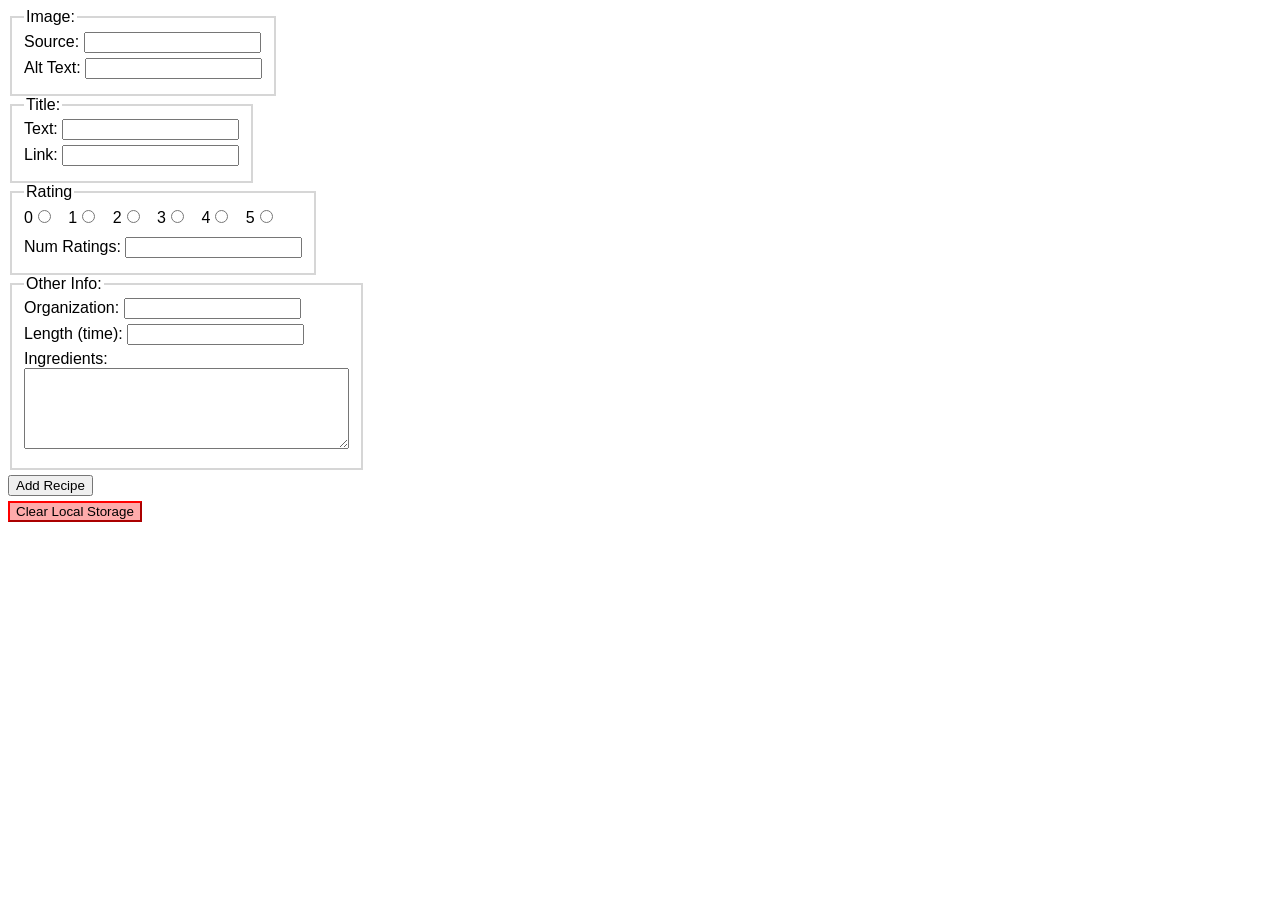
<file: lab6/index.html>
<!DOCTYPE html>
<html lang="en">
<head>
  <meta charset="UTF-8" />
  <meta http-equiv="X-UA-Compatible" content="IE=edge" />
  <meta name="viewport" content="width=device-width, initial-scale=1.0" />
  <title>Lab 6 - Recipe Cards</title>

  <!-- Recipe Card Custom Element -->
  <script src="assets/scripts/RecipeCard.js" type="module"></script>

  <!-- Main Stylesheets & Scripts -->
  <link rel="stylesheet" href="assets/styles/main.css" />
  <script src="assets/scripts/main.js" type="module"></script>
</head>
<body>
  <main>
    <!-- Add Recipes Here -->
  </main>
  <!-- For the Explore section - Remove "hidden" class before beginning -->
  <form id="new-recipe">
    <fieldset>
      <legend>Image:</legend>
      <label for="image-src">
        Source:
        <input type="text" id="imgSrc" name="imgSrc" required>
      </label>
      <label for="image-alt">
        Alt Text:
        <input type="text" id="imgAlt" name="imgAlt" required>
      </label>
    </fieldset>
    <fieldset>
      <legend>Title:</legend>
      <label for="title-txt">Text:
        <input type="text" id="titleTxt" name="titleTxt" required>
      </label>
      <label for="title-lnk">Link:
        <input type="url" id="titleLnk" name="titleLnk" required>
      </label>
    </fieldset>
    <fieldset>
      <legend>Rating</legend>
      <label for="rating-0">
        0<input type="radio" id="rating-0" value="0" name="rating">
      </label>
      <label for="rating-1">
        1<input type="radio" id="rating-1" value="1" name="rating">
      </label>
      <label for="rating-2">
        2<input type="radio" id="rating-2" value="2" name="rating">
      </label>
      <label for="rating-3">
        3<input type="radio" id="rating-3" value="3" name="rating">
      </label>
      <label for="rating-4">
        4<input type="radio" id="rating-4" value="4" name="rating">
      </label>
      <label for="rating-5">
        5<input type="radio" id="rating-5" value="5" name="rating">
      </label>
      <label for="numRatings">
        Num Ratings:
        <input type="number" id="numRatings" name="numRatings">
      </label>
    </fieldset>
    <fieldset>
      <legend>Other Info:</legend>
      <label for="organization">
        Organization:
        <input type="text" id="organization" name="organization" required>
      </label>
      <label for="lengthTime">
        Length (time):
        <input type="text" id="lengthTime" name="lengthTime" required>
      </label>
      <label for="ingredients">
        <p>Ingredients:</p>
        <textarea name="ingredients" id="ingredients" cols="38" rows="5"
          required></textarea>
      </label>
    </fieldset>
    <button type="submit">Add Recipe</button>
    <button type="button" class="danger">Clear Local Storage</button>
  </form>
</body>
</html>
</file>
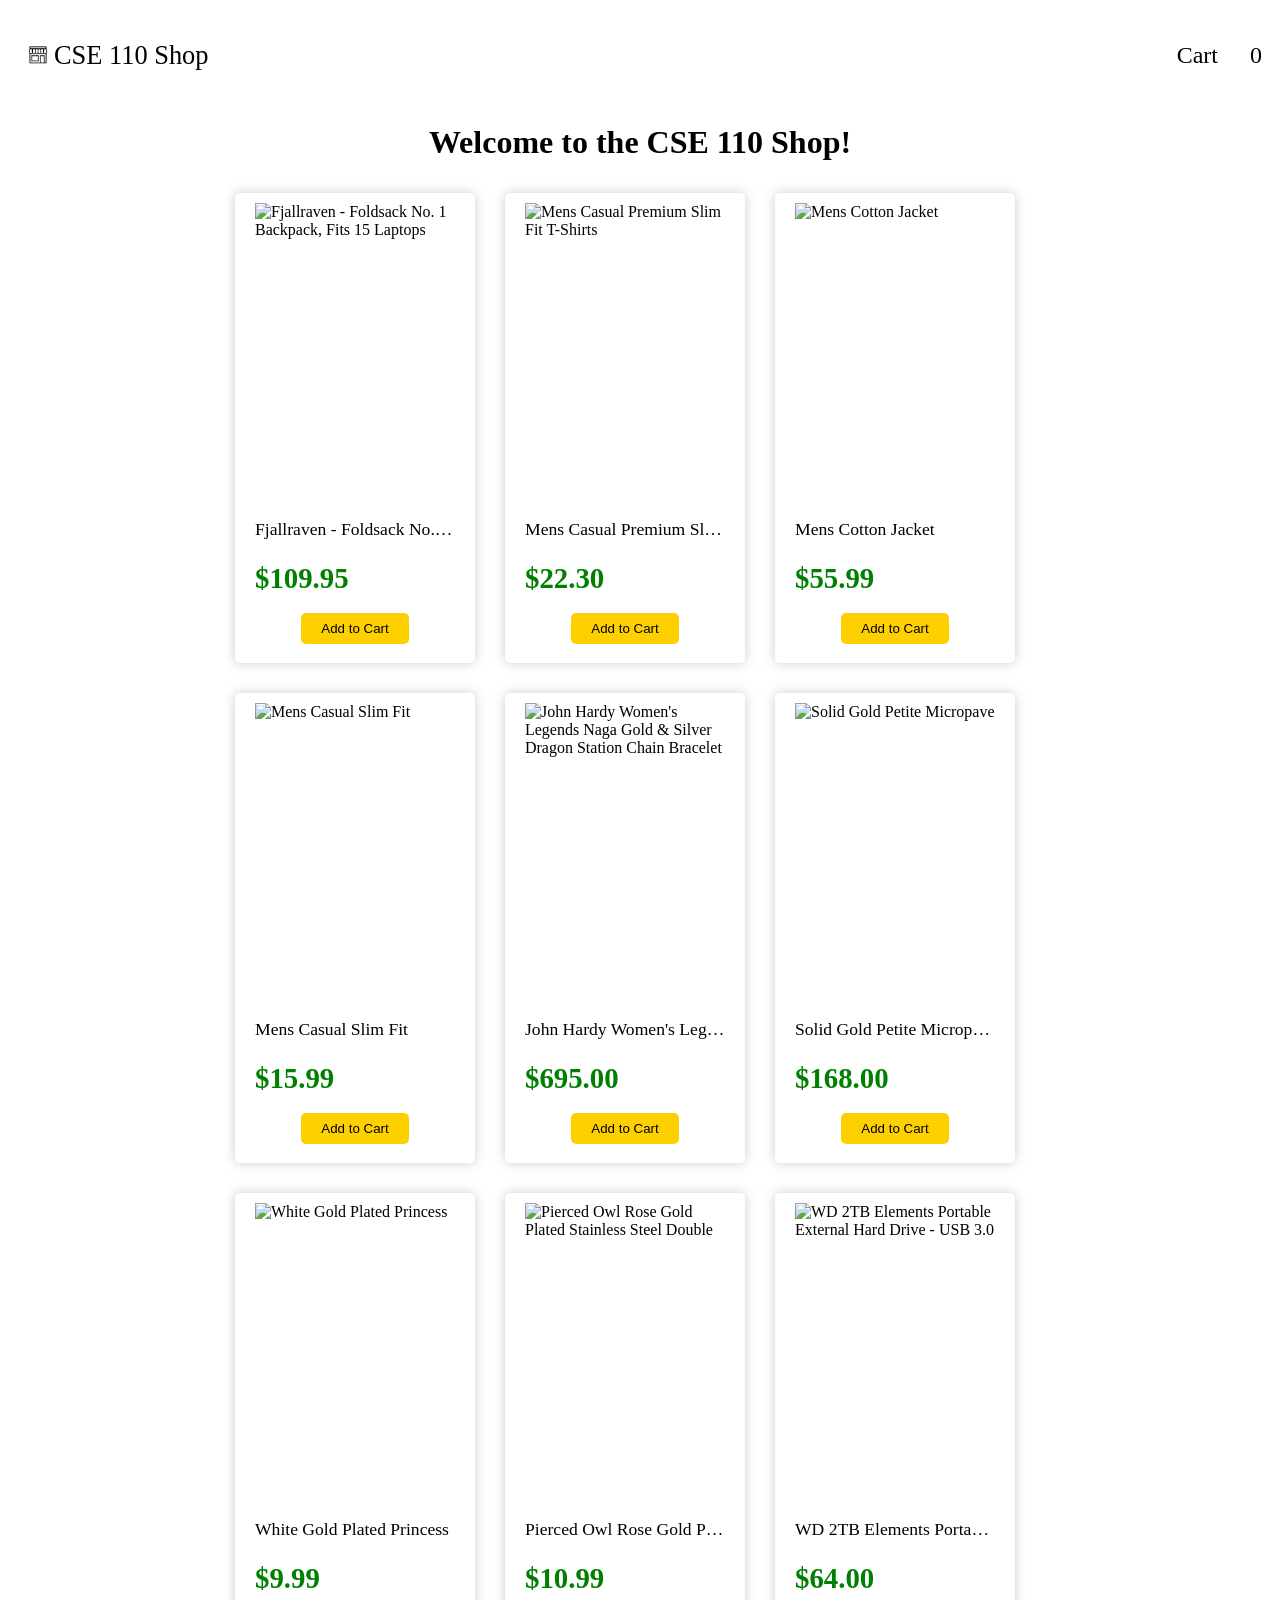
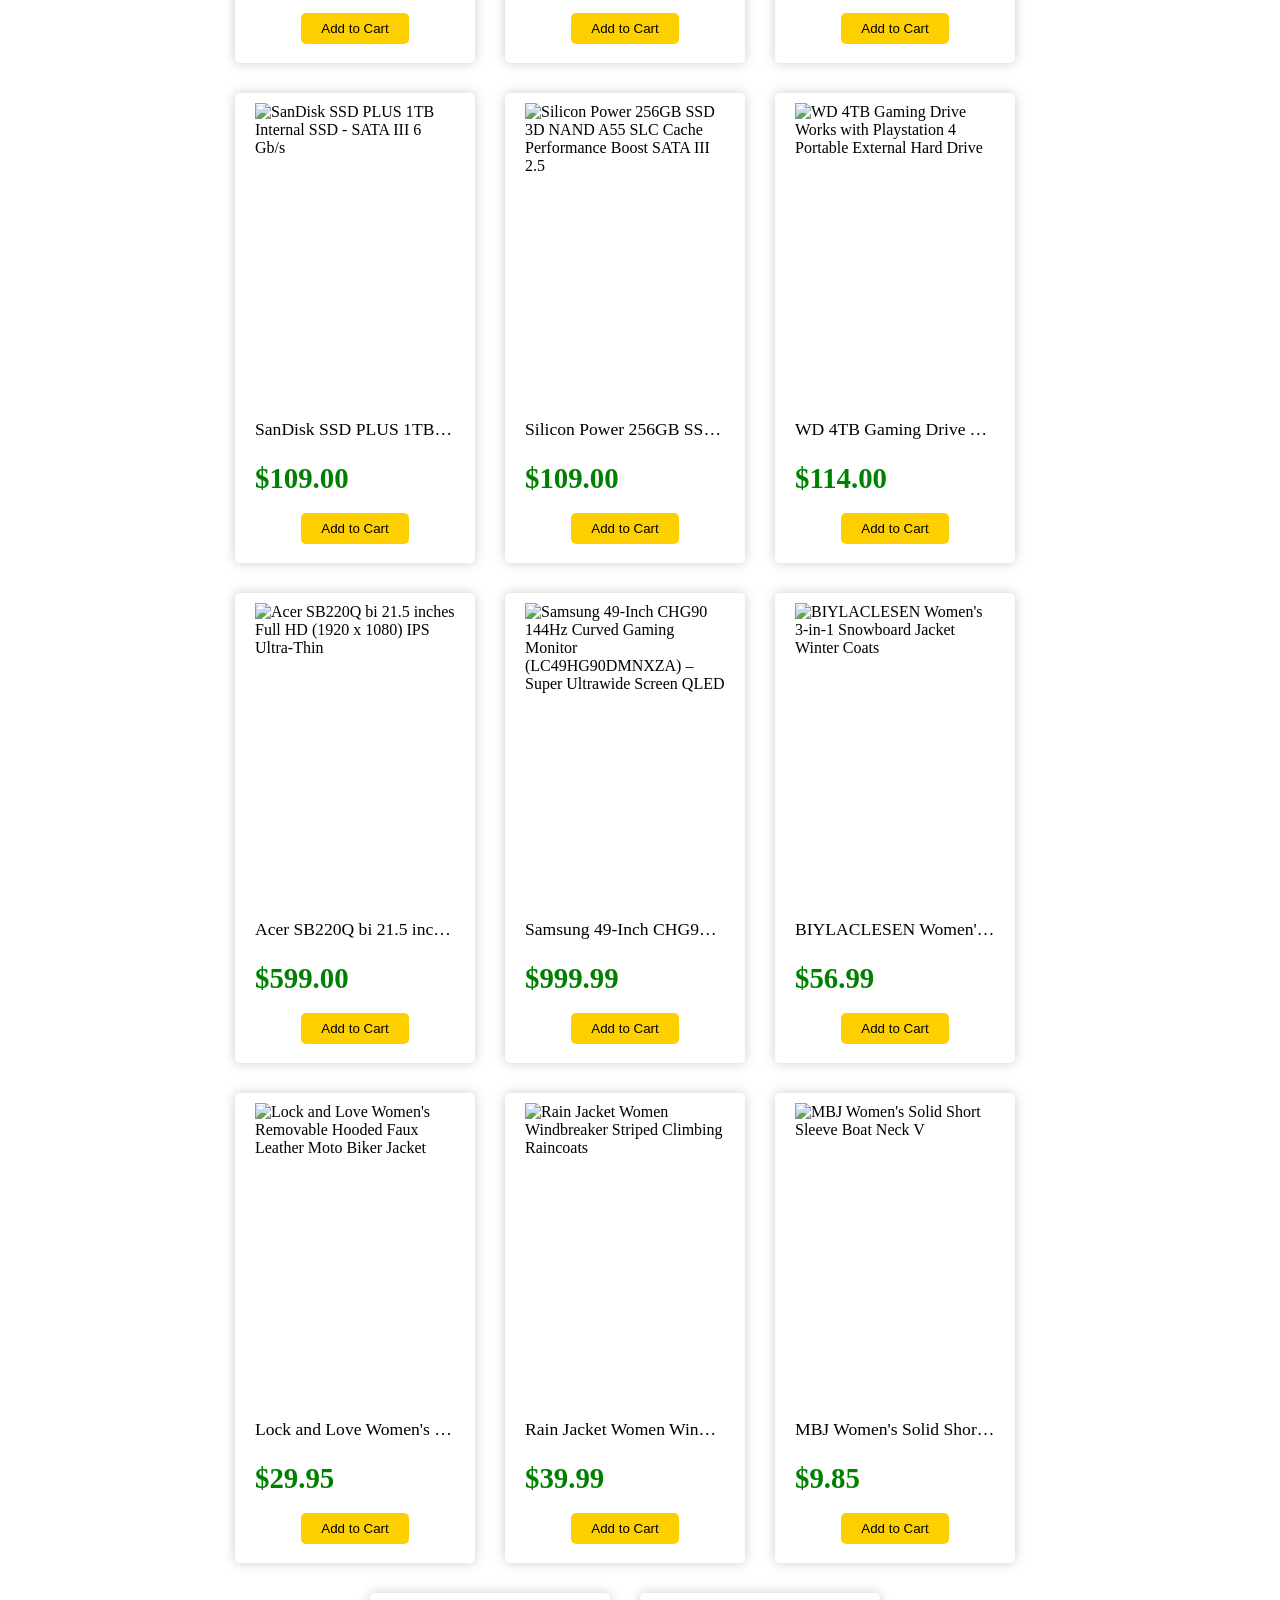
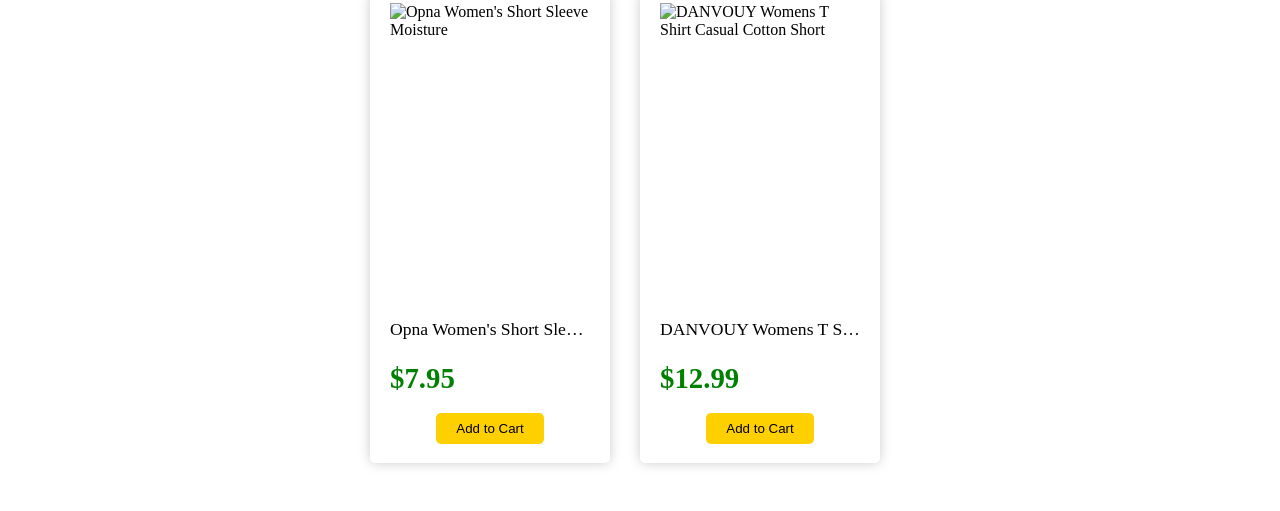
<file: lab8/index.html>
<!DOCTYPE html>
<html>

<head>
  <meta charset="utf-8">
  <title>CSE 110 Shop</title>

  <!-- Favicon -->
  <link rel="shortcut icon" href="./favicon.ico" type="image/x-icon" />

  <!-- Main Stylesheet -->
  <link rel="stylesheet" href="./assets/styles/main.css">

  <!-- Web Components -->
  <script src="./assets/components/product-item.js" type="module"></script>

  <!-- Main Scripts -->
  <script src="./assets/scripts/storage.js" type="module"></script>
  <script src="./assets/scripts/main.js" type="module"></script>
</head>

<body>
  <header>
    <!-- Nav Bar -->
    <nav>
      <!-- Home Icon -->
      <div class="logo">
        <span class="icon" id="shop-icon"></span>
        <span class="title"><a href="/">CSE 110 Shop</a></span>
      </div>
      <div class="nav-link">
        <p> Cart
          <span class="icon" id="cart-icon"></span>
          <span id='cart-count'>0</span>
        </p>
      </div>
    </nav>
  </header>
  <main class="container">
    <!-- Welcome Text -->
    <h1> Welcome to the CSE 110 Shop! </h1>

    <!-- Product List -->
    <section class="flex-container" id="product-list">
      <!-- Insert Products Here -->
    </section>

    <template>
      <!-- Sample Product Item -->
      <!-- <div class="product">
        <img src="https://fakestoreapi.com/img/81fPKd-2AYL._AC_SL1500_.jpg"
          alt="Fjallraven - Foldstack No. 1 Backpack, Fits 15 Laptops" width=200>
        <p class="title">Fjallraven - Foldstack No. 1 Backpack, Fits 15 Laptops</p>
        <p class="price">$109.95</p>
        <button onclick="alert('Added to Cart!')">Add to Cart</button>
      </div> -->
    </template>
  </main>
</body>

</html>
</file>
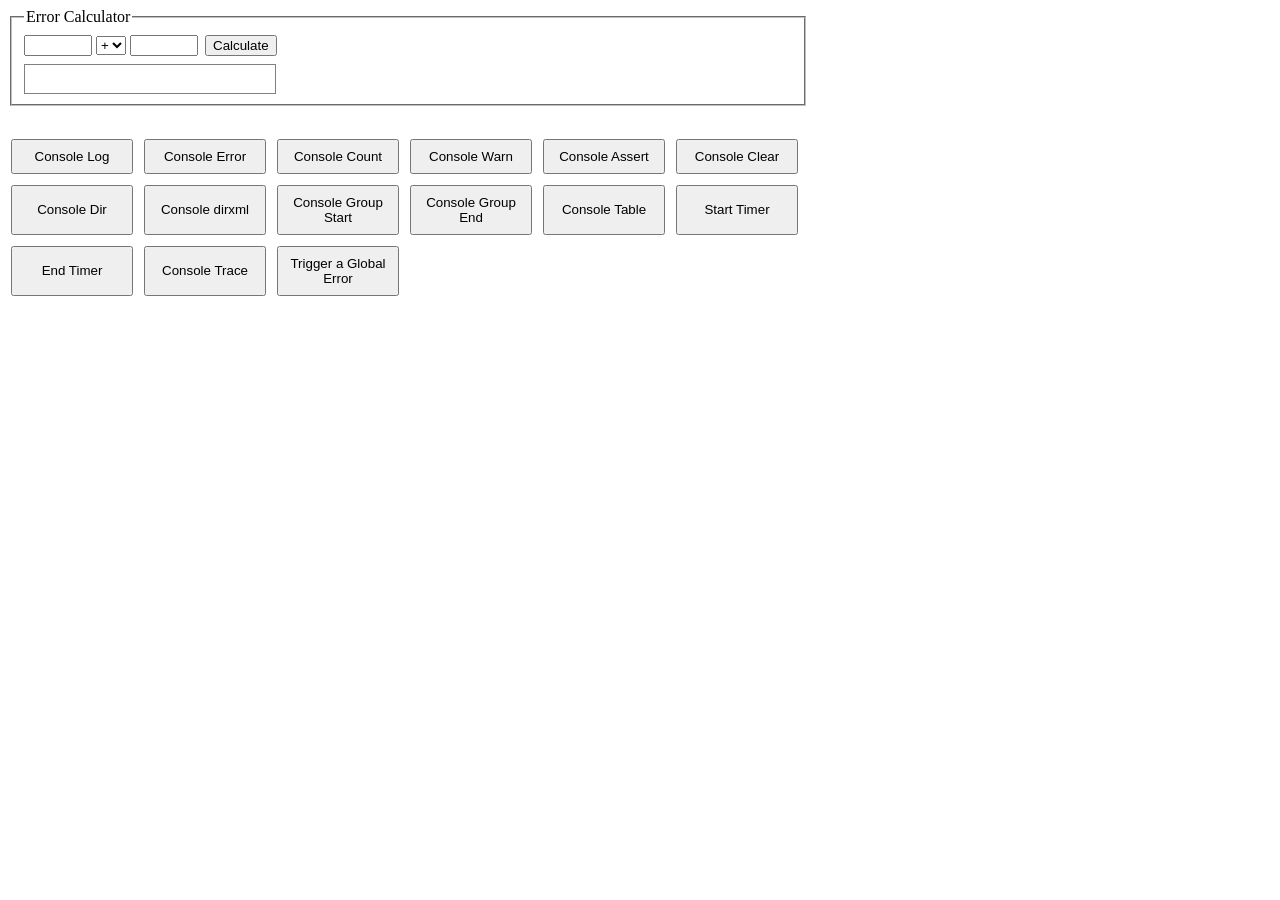
<file: lab9/index.html>
<!DOCTYPE html>
<html lang="en">

<head>
  <meta charset="UTF-8">
  <meta http-equiv="X-UA-Compatible" content="IE=edge">
  <meta name="viewport" content="width=device-width, initial-scale=1.0">
  <title>Lab 9</title>

  <style>
    button {
      margin: 3px;
    }

    button:hover {
      cursor: pointer;
    }

    #first-num,
    #second-num {
      width: 60px;
    }

    output {
      border: 1px solid gray;
      display: block;
      height: 18px;
      margin-top: 5px;
      padding: 5px;
      width: 240px;
    }

    main {
      width: 800px;
    }

    #error-btns {
      column-gap: 5px;
      display: flex;
      flex-wrap: wrap;
      margin-top: 30px;
      row-gap: 5px;
    }

    #error-btns>* {
      padding: 8px 2px;
      width: 122px;
    }
  </style>
</head>

<body>
  <main>
    <form>
      <fieldset>
        <legend>Error Calculator</legend>
        <input name="first-num" id="first-num" />
        <select name="operator" id="operator">
          <option>+</option>
          <option>-</option>
          <option>*</option>
          <option>/</option>
        </select>
        <input name="second-num" id="second-num" />
        <button id="calculate">Calculate</button>
        <br />
        <output></output>
      </fieldset>
    </form>

    <section id="error-btns">
      <button>Console Log</button>
      <button>Console Error</button>
      <button>Console Count</button>
      <button>Console Warn</button>
      <button>Console Assert</button>
      <button>Console Clear</button>
      <button>Console Dir</button>
      <button>Console dirxml</button>
      <button>Console Group Start</button>
      <button>Console Group End</button>
      <button>Console Table</button>
      <button>Start Timer</button>
      <button>End Timer</button>
      <button>Console Trace</button>
      <button>Trigger a Global Error</button>
    </section>
  </main>

  <script src="https://cdn.trackjs.com/agent/v3/latest/t.js"></script>
  <script>
    window.TrackJS && TrackJS.install({ 
      token: "70621faaf2824aab9881ce59c3c2370d"
      // for more configuration options, see https://docs.trackjs.com
    });
  </script>

  <script>
    class ExtendedError extends Error {
      constructor(message) {
        super(message);
        this.name = 'ExtendedError'
      }
    }

    let form = document.querySelector('form');
    form.addEventListener('submit', e => {
      try{
        e.preventDefault();
        let output = document.querySelector('output');
        let firstNum = document.querySelector('#first-num').value;
        let secondNum = document.querySelector('#second-num').value;
        let operator = document.querySelector('#operator').value;
        output.innerHTML = eval(`${firstNum} ${operator} ${secondNum}`);
      }
      catch (err) {
        console.log(err);
        throw new ExtendedError("Throwing ExtendedError");
      }
      
    });

    let errorBtns = Array.from(document.querySelectorAll('#error-btns > button'));

    // Start your code here
    // You may move this JS to another file if you wish

    errorBtns[0].addEventListener('click', () => {
      console.log('Console Log Demo');
    });

    errorBtns[1].addEventListener('click', () => {
      console.error('Console Error Demo');
    });

    errorBtns[2].addEventListener('click', () => {
      console.count();
    });

    errorBtns[3].addEventListener('click', () => {
      console.warn('Console Warn Demo');
    });

    errorBtns[4].addEventListener('click', () => {
      const assertMessage = {
        number: 5,
        errorMsg: 'Not an even number'
      }
      console.assert(assertMessage.number % 2 == 0, assertMessage);
    });
    
    errorBtns[5].addEventListener('click', () => {
      console.clear();
    });

    errorBtns[6].addEventListener('click', () => {
      console.dir(document.head);
    });

    errorBtns[7].addEventListener('click', () => {
      console.dirxml(document.body);
    });

    errorBtns[8].addEventListener('click', () => {
      console.group();
    });

    errorBtns[9].addEventListener('click', () => {
      console.groupEnd();
    });

    errorBtns[10].addEventListener('click', () => {
      const tableArr = ["zero", "one", "two"];
      console.table(tableArr);
    });

    errorBtns[11].addEventListener('click', () => {
      console.time('timer');
    });

    errorBtns[12].addEventListener('click', () => {
      console.timeEnd('timer');
    });

    errorBtns[13].addEventListener('click', () => {
      console.trace();
    });

    errorBtns[14].addEventListener('click', () => {
      boom();
    });

    TrackJS.track('Testing TrackJS!');

  </script>
</body>

</html>
</file>
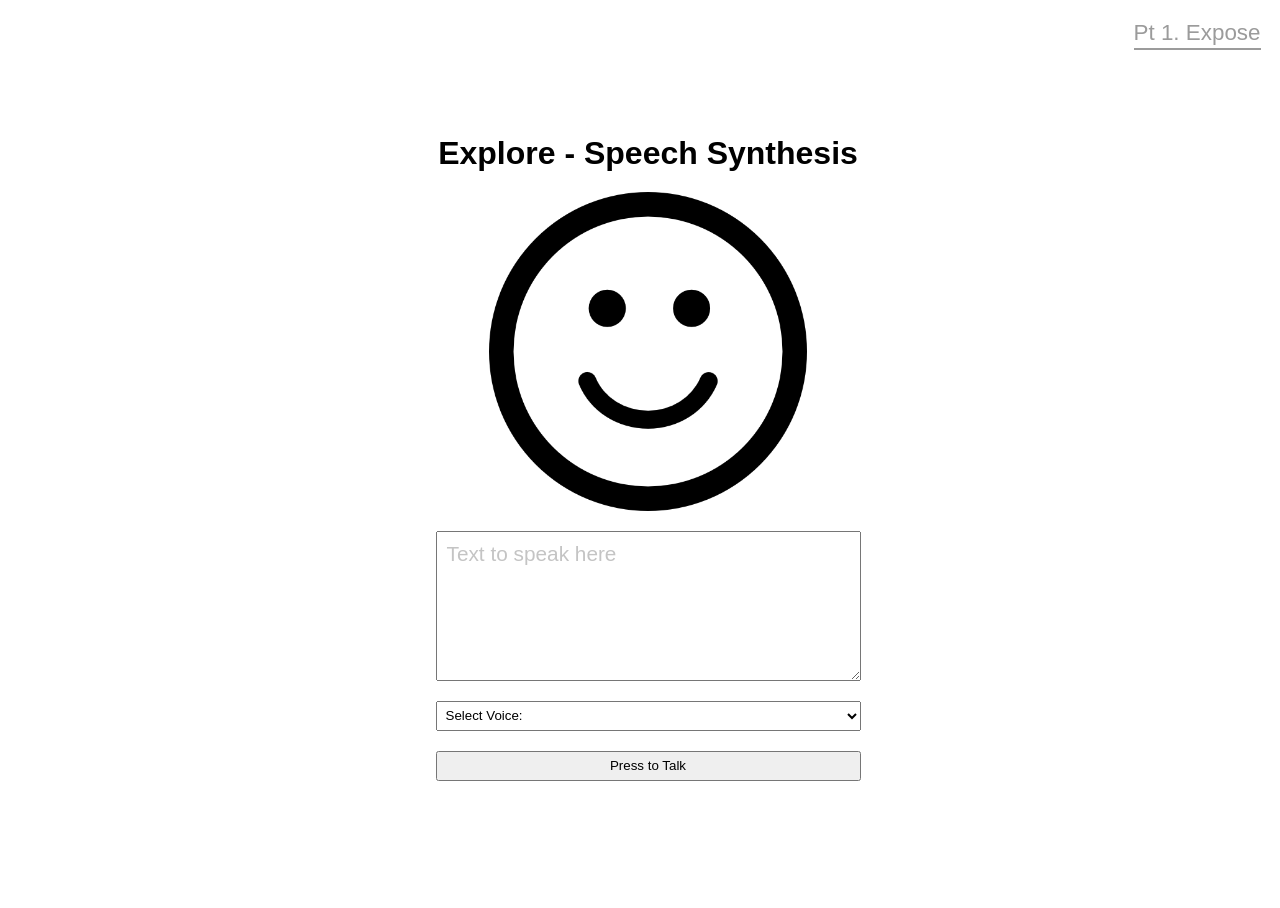
<file: lab5/explore.html>
<!DOCTYPE html>
<html lang="en">

<head>
  <meta charset="UTF-8" />
  <meta http-equiv="X-UA-Compatible" content="IE=edge" />
  <meta name="viewport" content="width=device-width, initial-scale=1.0" />
  <link rel="shortcut icon" href="favicon.ico" type="image/x-icon" />
  <title>Lab 5 - Party Horn</title>

  <!-- Main Stylesheet & Scripts -->
  <link rel="stylesheet" href="assets/styles/global.css" />
  <script src="./assets/scripts/explore.js" type="module"></script>
</head>

<body>
  <header>
    <nav>
      <a href="expose.html" title="Go to expose page">Pt 1. Expose</a>
    </nav>
  </header>
  <main>
    <section id="explore">
      <header>
        <h2>Explore - Speech Synthesis</h2>
      </header>
      <img src="assets/images/smiling.png" alt="Smiling face" />
      <textarea name="text-to-speak" id="text-to-speak" rows="10" placeholder="Text to speak here"></textarea>
      <select name="voice" id="voice-select">
        <option value="select" disabled selected>Select Voice:</option>
      </select>
      <button>Press to Talk</button>
    </section>
  </main>
</body>

</html>
</file>
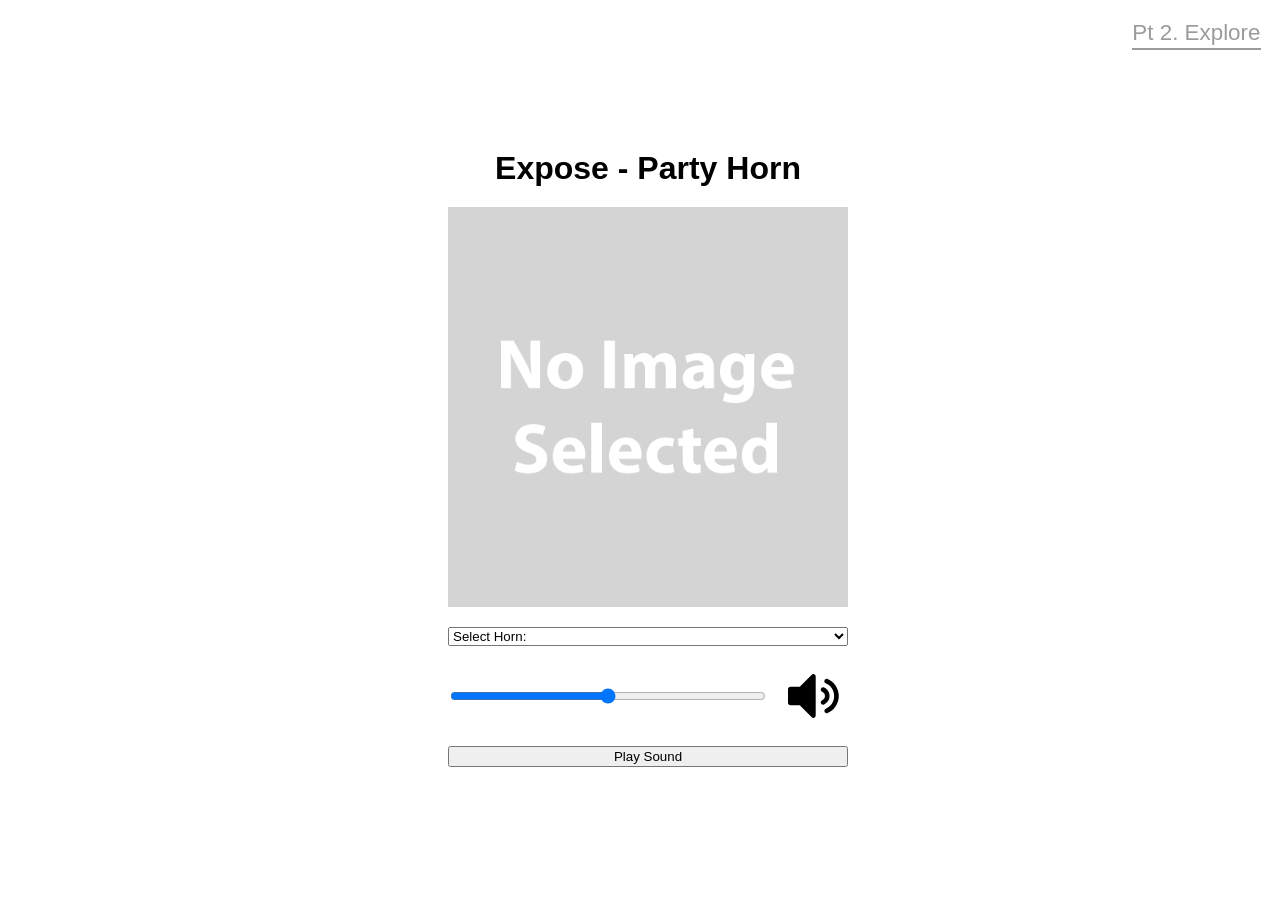
<file: lab5/expose.html>
<!DOCTYPE html>
<html lang="en">

<head>
  <meta charset="UTF-8" />
  <meta http-equiv="X-UA-Compatible" content="IE=edge" />
  <meta name="viewport" content="width=device-width, initial-scale=1.0" />
  <link rel="shortcut icon" href="favicon.ico" type="image/x-icon" />
  <title>Lab 5 - Party Horn</title>

  <!-- JS Confetti -->
  <script src="./assets/scripts/js-confetti.browser.js"></script>

  <!-- Main Stylesheet & Scripts -->
  <link rel="stylesheet" href="assets/styles/global.css" />
  <script src="./assets/scripts/expose.js" type="module"></script>
</head>

<body>
  <header>
    <nav>
      <a href="explore.html" title="Go to explore page">Pt 2. Explore</a>
    </nav>
  </header>
  <main>
    <section id="expose">
      <header>
        <h2>Expose - Party Horn</h2>
      </header>
      <img src="assets/images/no-image.png" alt="No image selected" />
      <select name="horn" id="horn-select">
        <option value="select" disabled selected>Select Horn:</option>
        <option value="air-horn">Air Horn</option>
        <option value="car-horn">Car Horn</option>
        <option value="party-horn">Party Horn</option>
      </select>
      <div id="volume-controls">
        <input type="range" name="volume" id="volume" value="50" min="0" max="100" step="1" />
        <img src="assets/icons/volume-level-2.svg" alt="Volume level 2" />
      </div>
      <button>Play Sound</button>
      <audio class="hidden" src=""></audio>
    </section>
  </main>
</body>

</html>
</file>
<file: lab6/assets/styles/main.css>
/* main.css */

* {
  font-family: sans-serif;
}

body {
  height: 100%;
  width: 100%;
}

fieldset {
  border: 2px solid rgb(214, 214, 214);
  box-sizing: border-box;
  display: block;
  width: max-content;
}

form button {
  display: block;
  margin-top: 5px;
}

label[for="ingredients"] p {
  margin: 0;
}

label[for="numRatings"] {
  margin: 10px 0 0 0;
}

label[for^="rating"] {
  padding-right: 10px;
}

label:not([for^="rating"]) {
  display: block;
  margin-bottom: 5px;
}

main {
  column-gap: 10px;
  display: flex;
  flex-wrap: wrap;
  height: auto;
  max-width: 660px;
  row-gap: 10px;
  width: 100%;
}

.danger {
  background-color: rgb(254, 171, 171);
  border-color: red;
}

.hidden {
  display: none;
}
</file>
<file: lab8/assets/styles/main.css>
a {
  text-decoration: none;
  color: inherit;
  cursor: pointer;
}

h1 {
  text-align: center;
}

nav {
  display: flex;
  align-items: center;
  width: 100%;
  justify-content: space-between;
  font-size: 18pt;
}

ul {
  list-style: none;
  margin: 0;
  padding: 0;
}

.container {
  width: 70%;
  margin: auto;
}

.flex-container {
  display: flex;
  flex-direction: row;
  flex-wrap: wrap;
  justify-content: center;
  padding: 10px 0px;
}

.icon {
  height: 20px;
  width: 20px;
  display: inline-block;
}

.logo {
  padding-left: 20px;
}

.nav-item {
  margin-right: 15px;
}

.nav-item>a {
  display: inline-block;
  padding-bottom: 2px;
  position: relative;
}

.nav-item>a:after {
  background: none repeat scroll 0 0 transparent;
  bottom: 0;
  content: "";
  display: block;
  height: 2px;
  left: 50%;
  position: absolute;
  background: rgb(59, 59, 59);
  transition: width 0.3s ease 0s, left 0.3s ease 0s;
  width: 0;
}

.nav-item>a:hover:after {
  width: 100%;
  left: 0;
}

.nav-link {
  align-items: center;
  justify-content: center;
  padding: 10px;
}

.nav-link>ul {
  display: flex;
  align-items: center;
}

/* Custom Element CSS starts here */

.price {
  color: green;
  font-size: 1.8em;
  font-weight: bold;
  margin: 0;
}

.product {
  align-items: center;
  background-color: white;
  border-radius: 5px;
  display: grid;
  grid-template-areas: 'image' 'title' 'price' 'add';
  grid-template-rows: 67% 11% 11% 11%;
  height: 450px;
  filter: drop-shadow(0px 0px 6px rgb(0, 0, 0, 0.2));
  margin: 0 30px 30px 0;
  padding: 10px 20px;
  width: 200px;
}

.product>button {
  background-color: rgb(255, 208, 0);
  border: none;
  border-radius: 5px;
  color: black;
  justify-self: center;
  max-height: 35px;
  padding: 8px 20px;
  transition: 0.1s ease all;
}

.product>button:hover {
  background-color: rgb(255, 166, 0);
  cursor: pointer;
  transition: 0.1s ease all;
}

.product>img {
  align-self: center;
  justify-self: center;
  width: 100%;
}

.title {
  font-size: 1.1em;
  margin: 0;
  overflow: hidden;
  text-overflow: ellipsis;
  white-space: nowrap;
}

.title:hover {
  font-size: 1.1em;
  margin: 0;
  white-space: wrap;
  overflow: auto;
  text-overflow: unset;
}

/* Custom Element CSS Ends Here */

#shop-icon {
  content: url("../icons/shop-icon.png");
}
</file>
<file: lab5/assets/styles/global.css>
/* style.css */

* {
  font-family: sans-serif;
}

body {
  align-items: center;
  display: grid;
  justify-items: center;
}

body, html {
  height: 100%;
  width: 100%;
}

h2 {
  font-size: 2rem;
  margin: 0;
  text-align: center;
}

body>header {
  display: grid;
  height: 20px;
  justify-items: end;
  padding-right: 55px;
  position: absolute;
  top: 20px;
  width: 100%;
}

body>header a {
  border-bottom: 2px solid rgb(155, 155, 155);
  color: rgb(155, 155, 155);
  font-size: 1.4rem;
  padding-bottom: 2.5px;
  text-decoration: none;
}

body>header a:hover {
  border-bottom: 2px solid transparent;
}

main>section {
  display: grid;
  max-width: 400px;
  row-gap: 20px;
  width: 100%;
}

.hidden {
  display: none;
}

#explore {
  justify-items: center;
  max-width: 425px;
}

#explore button, #explore select {
  height: 30px;
  width: 425px;
}

#explore img {
  width: 75%;
}

#explore select {
  padding-left: 5px;
}

#explore textarea {
  box-sizing: border-box;
  color: gray;
  font-size: 1.3rem;
  height: 150px;
  max-width: 425px;
  padding: 10px;
  width: 100%;
}

#explore textarea::placeholder {
  color: rgb(196, 196, 196);
}

#expose img {
  width: 100%;
}

#volume-controls {
  column-gap: 5%;
  display: grid;
  grid-template-areas: 'slider icon';
  grid-template-columns: 80% 15%;
}
</file>
